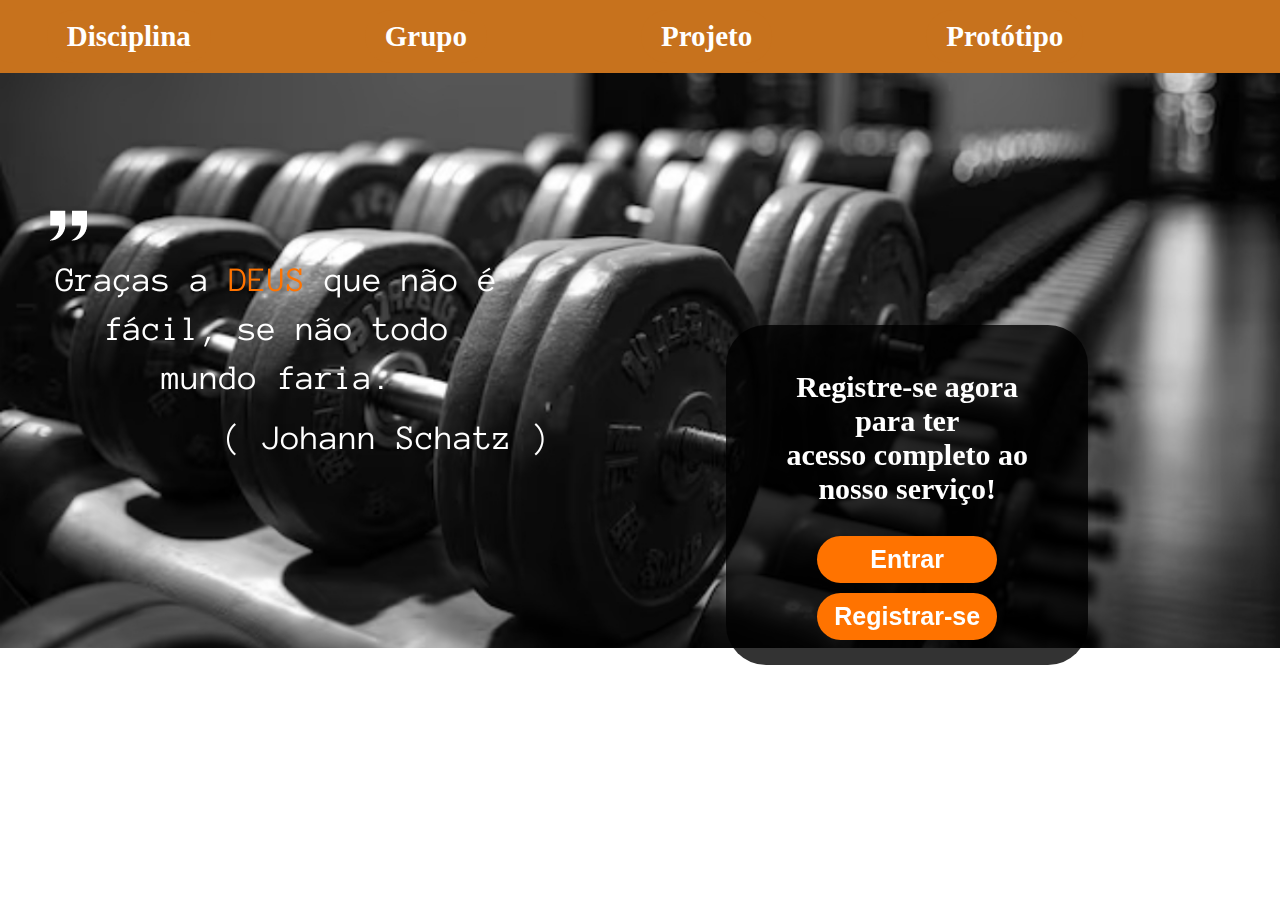
<file: index/index.html>
<!DOCTYPE html>
<html lang="pt-br">
<head>
    <meta charset="UTF-8">
    <meta name="viewport" content="width=device-width, initial-scale=1.0">
    <title>MFIT-PERSONAL</title>
    <link rel="stylesheet" href="inex.css">
    <script src="index.js" defer></script> <!-- Referência ao arquivo JavaScript externo -->
</head>
<body>
    <header class="cabecalho">
        <nav>
            <ul class="menu">
                <li><a href="#" id="disciplina" class="button-like" onclick="showText('disciplina')">Disciplina</a></li>
                <li><a href="#" id="grupo" class="button-like" onclick="showText('grupo')">Grupo</a></li>
                <li><a href="#" id="projeto" class="button-like" onclick="showText('projeto')">Projeto</a></li>
                <li><a href="#" id="prototipo" class="button-like" onclick="showText('prototipo')">Protótipo</a></li>
            </ul>
        </nav>
        <div class="menu-direito">
            <p style="font-size: 30px; font-weight: bold;">
                Registre-se agora<br>
                <span>para ter</span>
                <span>acesso completo ao</span>
                <span>nosso serviço!</span>
            </p>
            <button onclick="window.location.href = 'login/login.html'">Entrar</button>
            <button onclick="window.location.href = 'registre/registre.html'">Registrar-se</button>
        </div>
    </header>

    <main class="home">
        <div class="overlay" id="overlay" onclick="hideText()">
            <div class="overlay-content">
                <p id="overlay-text">Texto da caixa de texto...</p>
            </div>
        </div>
        <div class="fundo" id="content">
            <img src="imagens/Frase-Motivacional.png" alt="frase motivacional">
        </div>
    </main>
</body>
</html>
</file>
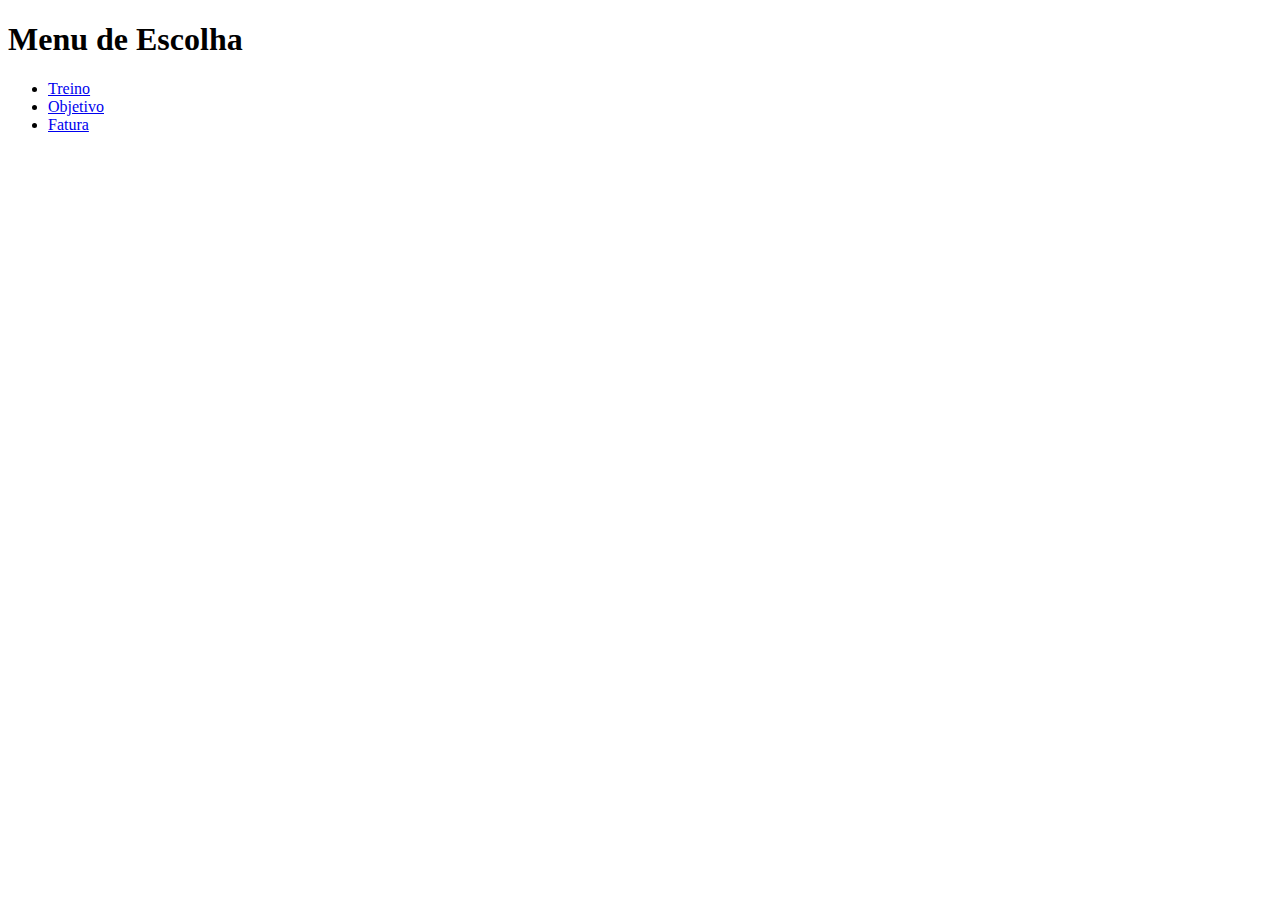
<file: 1/MenuAlunoHTML.html>
<!DOCTYPE html>
<html lang="pt-br">
<head>
    <meta charset="UTF-8">
    <meta name="viewport" content="width=device-width, initial-scale=1.0">
    <title>Menu de Escolha</title>
</head>
<body>
    <h1>Menu de Escolha</h1>
    <ul>
        <li><a href="#treino_aluno">Treino</a></li>
        <li><a href="#objetivos_aluno">Objetivo</a></li>
        <li><a href="#fatura_aluno">Fatura</a></li>
    
    </ul>

    <!-- Treino do Aluno -->
    <div id="treino_aluno">
        <h2>Treino do Aluno</h2>
        <p>Treino 1 - Quadríceps</p>
        <ul>
            <li>Cadeira Extensora 4x12</li>
            <li>Agachamento 5x10</li>
            <li>Leg Press 45° 4x8</li>
        </ul>
    </div>

    <!-- Objetivo do Aluno -->
    <div id="objetivos_aluno">
        <h3>Objetivo</h3>
        <ul>
            <li>Hipertrofia</li>
            <li>O aluno deseja ganhar massa muscular, 
                para ter o aumento do tamanho e do volume dos músculos. 
                Para isso, deve ter um treino mais focado na hipertrofia muscular.</li>
        </ul>
    </div>


    <!-- Fatura -->
    <div id="fatura_aluno">
        <h4>Fatura</h4>
    <ul>
        <li>Seu professor ainda não lançou nenhum plano ou fatura.</li>
    </ul>
    </div>

    <style>
        /* Esconder todos os conteúdos, exceto o alvo */
        div {
            display: none;
        }

        /* Exibir o conteúdo alvo */
        :target {
            display: block;
        }
    </style>
</body>
</html>
</file>
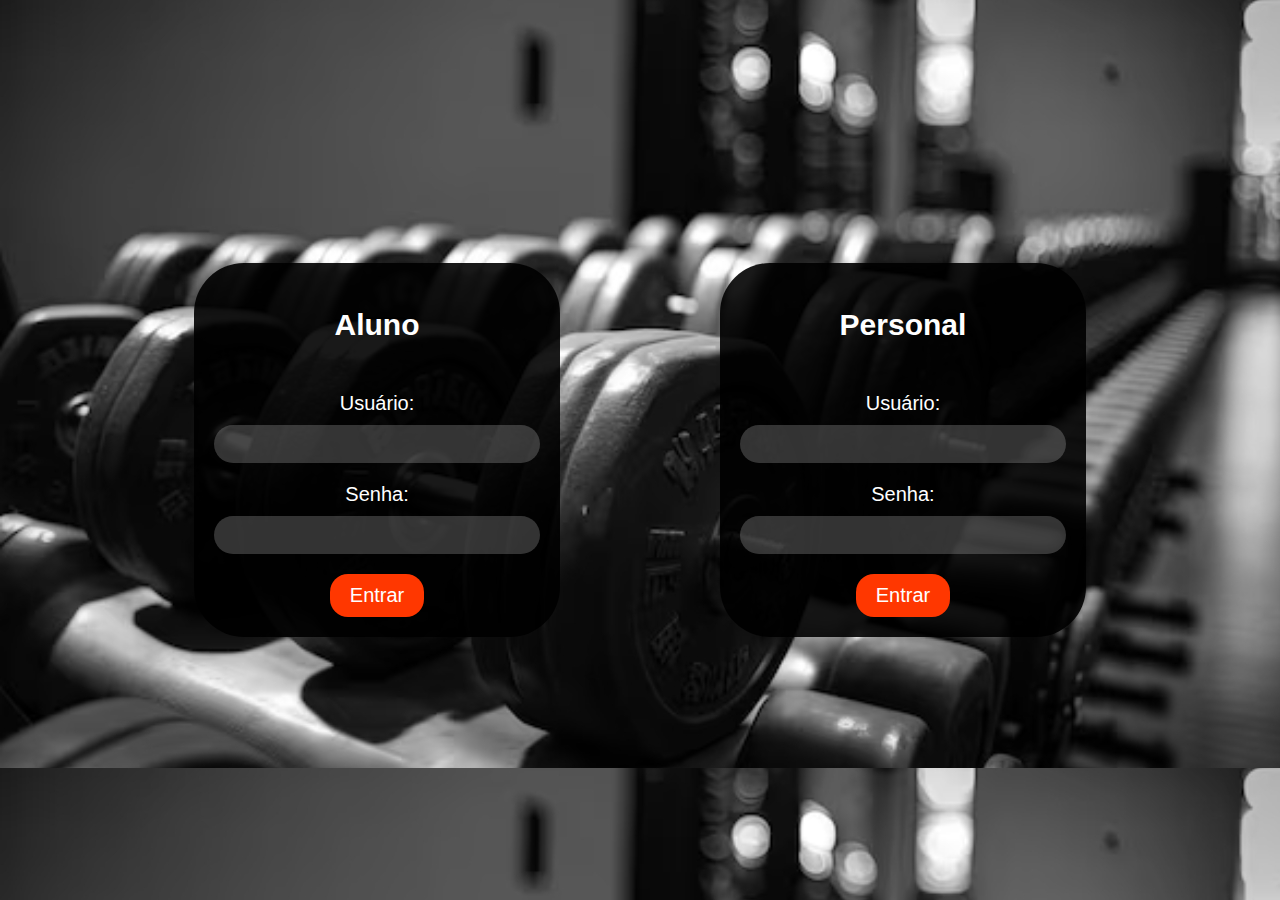
<file: index/login/login.html>
<!DOCTYPE html>
<html lang="pt-br">
<head>
    <meta charset="UTF-8">
    <meta name="viewport" content="width=device-width, initial-scale=1.0">
    <title>MFIT-PERSONAL</title>
    <link rel="stylesheet" href="login.css"> 
</head>
<body>
    <div class="container">
        <div class="login-aluno">
            <h2>Aluno</h2>
            <label for="email-aluno">Usuário:</label>
            <input type="email" id="email-aluno" name="email" required>
            <label for="password-aluno">Senha:</label>
            <input type="password" id="password-aluno" name="password" required>
            <button onclick="window.location.href = 'aluno/MenuAluno.html'">Entrar</button>
        </div>

        <div class="login-personal">
            <h2>Personal</h2>
            <label for="email-personal">Usuário:</label>
            <input type="email" id="email-personal" name="email" required>
            <label for="password-personal">Senha:</label>
            <input type="password" id="password-personal" name="password" required>
            <button class="botao2" onclick="window.location.href='professor/MenuProfHTML.html';">Entrar</button>

        </div>
    </div>
</body>
</html>
</file>
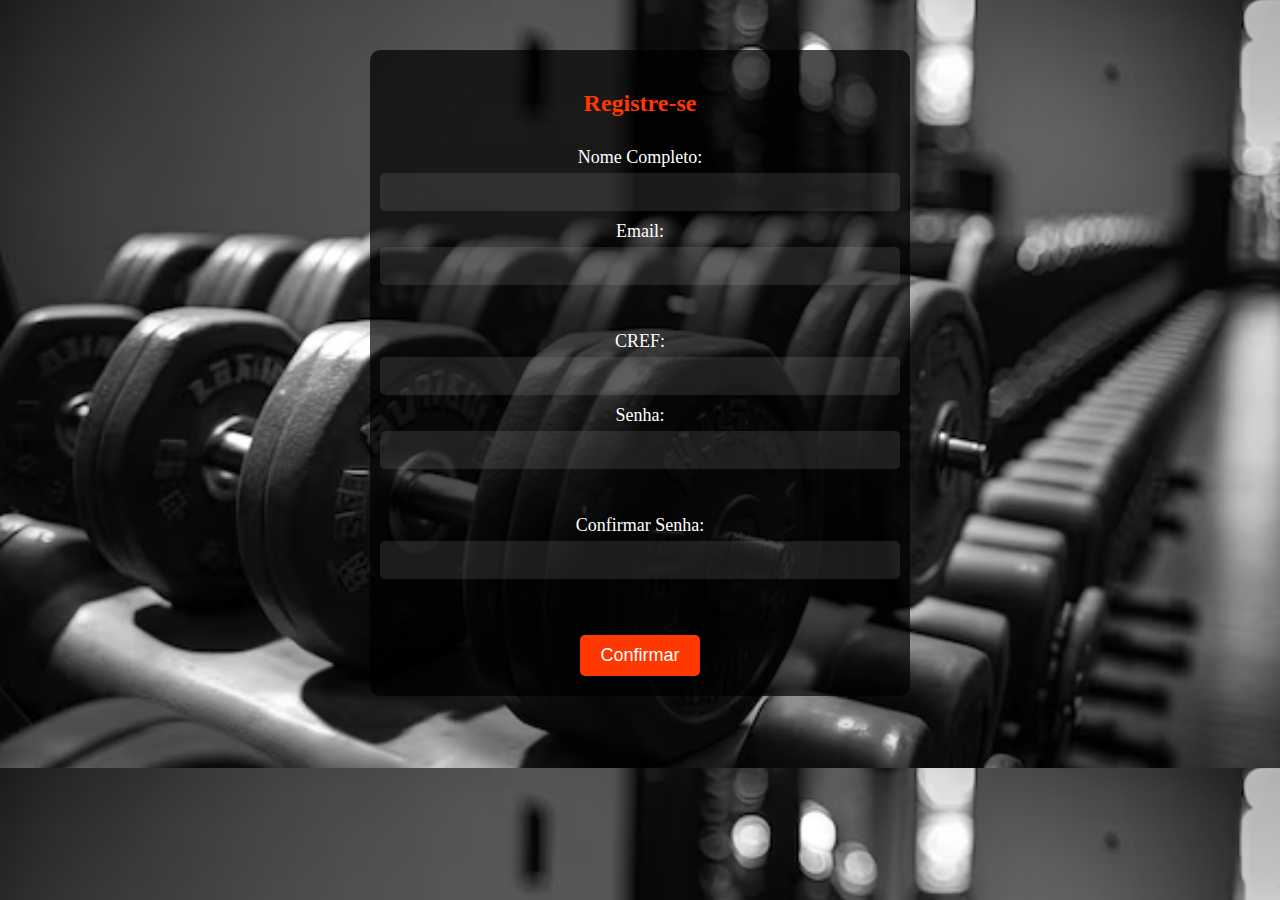
<file: index/registre/registre.html>
<!DOCTYPE html>
<html lang="pt-br">
<head>
    <meta charset="UTF-8">
    <meta name="viewport" content="width=device-width, initial-scale=1.0">
    <title>MFIT-PERSONAL</title>
    <link rel="stylesheet" href="registre.css"> <!-- Vinculando o arquivo CSS externo -->
</head>
<body>
    <div class="registro">
        <h2>Registre-se</h2>
        <form id="meuFormulario">
            <label for="username">Nome Completo:</label>
            <input type="text" id="username" name="username" required>
    
            <label for="email">Email:</label>
            <input type="email" id="email" name="email" required> <br><br>
    
            <label for="cref">CREF:</label>
            <input type="number" id="cref" name="cref" required>
    
            <label for="password">Senha:</label>
            <input type="password" id="password" name="password" required>
            <br><br>
    
            <label for="confirm_senha">Confirmar Senha:</label>
            <input type="password" id="confirm_senha" name="confirm_senha" required>
            <br><br>
    
            <button class="botao" type="submit" formaction="../login/login.html">Confirmar</button>
        </form>
    </div>
</body>
</html>
</file>
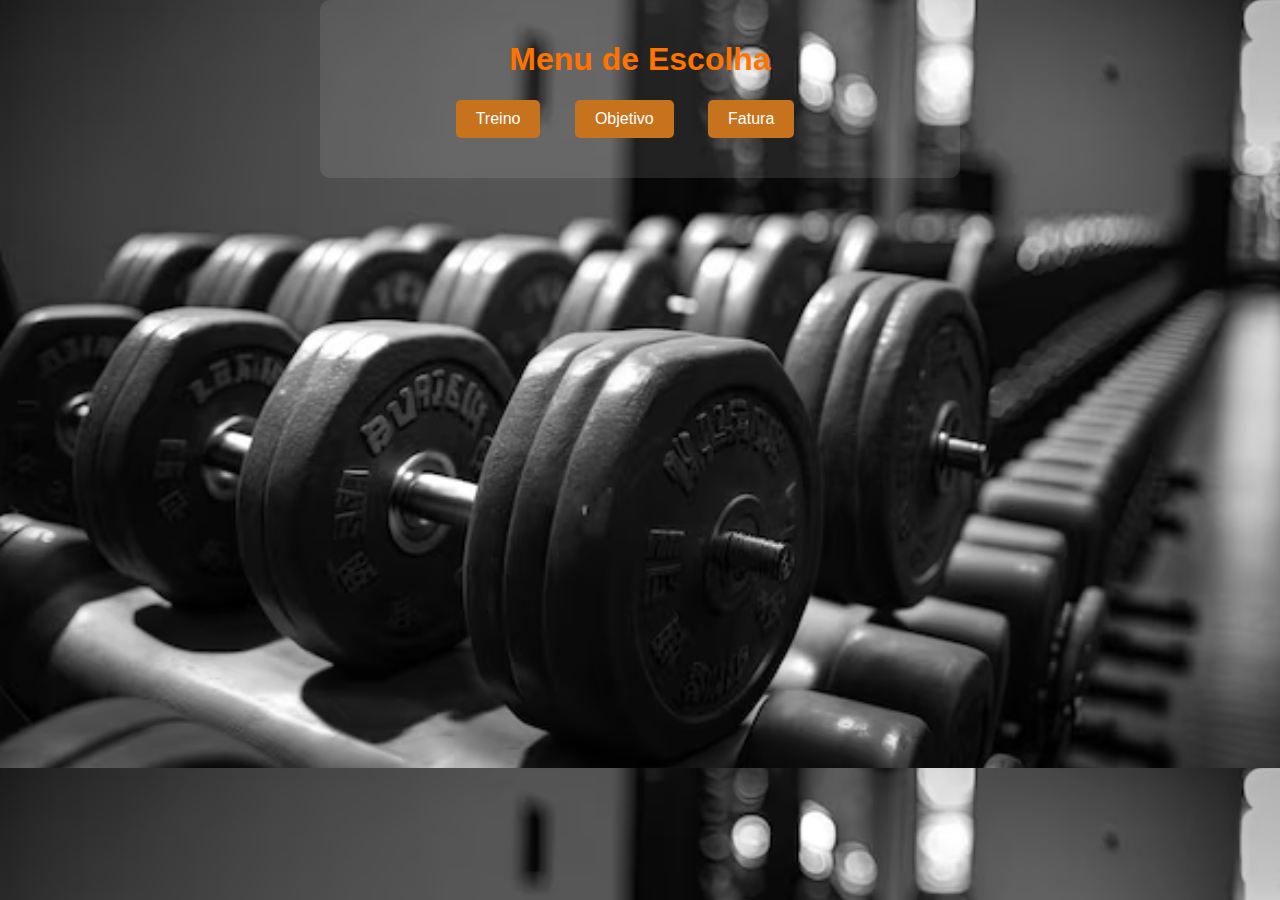
<file: index/login/aluno/MenuAluno.html>
<!DOCTYPE html>
<html lang="pt-br">
<head>
    <meta charset="UTF-8">
    <meta name="viewport" content="width=device-width, initial-scale=1.0">
    <title>Menu de Escolha</title>
    <link rel="stylesheet" href="aluno.css"> <!-- Vinculando o arquivo CSS externo -->
    <style>
        /* Estilo para o container central */
        .container {
            max-width: 600px; /* Ajuste conforme necessário */
            margin: 0 auto; /* Centraliza o container */
            padding: 20px;
            background-color: rgba(255, 255, 255, 0.1);
            border-radius: 10px;
            text-align: center;
        }

        /* Estilo para o cabeçalho */
        h1 {
            color: #ff7300;
        }

        /* Estilo para os botões */
        button {
            background-color: #c7721d;
            color: #fff;
            border: none;
            padding: 10px 20px;
            font-size: 16px;
            cursor: pointer;
            margin-right: 10px;
            border-radius: 5px;
        }

        button:hover {
            background-color: #ff7300;
        }

        /* Estilo para o conteúdo */
        .content {
            margin-top: 20px;
            text-align: left;
        }
    </style>
</head>
<body>
    <div class="container">
        <h1>Menu de Escolha</h1>
        <ul>
            <li><button onclick="showContent('treino_aluno')">Treino</button></li>
            <li><button onclick="showContent('objetivos_aluno')">Objetivo</button></li>
            <li><button onclick="showContent('fatura_aluno')">Fatura</button></li>
        </ul>

        <!-- Treino do Aluno -->
        <div id="treino_aluno" class="content hidden">
            <h2>Treino do Aluno</h2>
            <p>Treino 1 - Quadríceps</p>
            <ul>
                <li>Cadeira Extensora 4x12</li>
                <li>Agachamento 5x10</li>
                <li>Leg Press 45° 4x8</li>
            </ul>
        </div>

        <!-- Objetivo do Aluno -->
        <div id="objetivos_aluno" class="content hidden">
            <h2>Objetivo do Aluno</h2>
            <ul>
                <li>Hipertrofia</li>
                <li>O aluno deseja ganhar massa muscular, para ter o aumento do tamanho e do volume dos músculos. Para isso, deve ter um treino mais focado na hipertrofia muscular.</li>
            </ul>
        </div>

        <!-- Fatura -->
        <div id="fatura_aluno" class="content hidden">
            <h2>Fatura</h2>
            <ul>
                <li>Seu professor ainda não lançou nenhum plano ou fatura.</li>
            </ul>
        </div>
    </div>

    <script src="script.js"></script> <!-- Vinculando o arquivo JavaScript externo -->
</body>
</html>
</file>
<file: index/inex.css>
body {
    background-image: url(imagens/back.jpg);
    background-position: center;
    background-repeat: no-repeat;
    background-size: cover;    
    margin: 0; 
    padding: 0; 
}


header {
    background-color: #c7721d; 
    padding: 10px; 
    display: flex; 
    justify-content: center; 
}

header ul.menu {
    list-style-type: none; 
    padding: 0;
    margin: 0; 
    text-align: center; 
}

header ul.menu li {
    display: inline; /* Exibindo os itens da lista em linha */
    margin-right: 150px; /* Adicionando margem direita entre os itens */
}

header ul.menu li a {
    color: white; /* Cor do texto branco */
    text-decoration: none; /* Removendo sublinhado dos links */
    font-size: 29px; /* Tamanho da fonte em pixels */
    font-weight: bold; /* Texto em negrito */
}

.menu-direito {
    position: fixed; /* Posicionamento fixo */
    top: 55%; /* Posicionamento vertical no meio da tela */
    right: 15%; /* Distância da direita */
    background-color: rgba(0, 0, 0, 0.8); /* Cor de fundo com transparência */
    padding: 15px 60px; /* Adicionando preenchimento para espaçamento interno, ajuste os valores de acordo com sua preferência */
    border-radius: 40px; /* Adicionando borda arredondada */
    color: white; /* Cor do texto branco */
    transform: translate(0, -50%); /* Ajustando para centralizar verticalmente */
    text-align: center; /* Alinhando o conteúdo no centro */
    background-size: 100% 100%; /* Ajustando manualmente o tamanho do background-color */
}


.menu-direito p {
    font-weight: bold; /* Texto em negrito */
    font-size: 24px; /* Tamanho da fonte em pixels */
}

.menu-direito span {
    display: block; /* Quebra de linha */
}

.menu-direito button {
    display: block; /* Transformando os botões em blocos */
    margin: 10px auto; /* Margem automática nas laterais e 10px na parte superior e inferior */
    width: 180px; /* Largura fixa */
    padding: 9px; /* Adicionando preenchimento interno */
    background-color: #ff7300; /* Cor de fundo laranja */
    border: none; /* Removendo borda */
    color: white; /* Cor do texto branco */
    font-size: 25px; /* Tamanho da fonte em pixels */
    cursor: pointer; /* Alterando o cursor para indicar que é clicável */
    border-radius: 60px; /* Adicionando borda arredondada */
    font-weight: bold;
}

.menu-direito button:hover {
    background-color: #ff7f00; /* Cor de fundo laranja mais escura quando hover */
}

.overlay {
    position: fixed;
    top: 0;
    left: 0;
    width: 100%;
    height: 100%;
    background-color: rgba(0, 0, 0, 0.9); /* Cor de fundo com transparência */
    display: none;
    z-index: 999; /* Garante que a caixa de texto esteja acima de todos os outros elementos */
}

.overlay-content p {
    font-size: 25px;
    text-align: center;
    
}

.button-like {
    display: inline-block;
    padding: 10px 20px;
    background-color: #c7721d;
    color: white;
    text-decoration: none;
    border-radius: 30px;
    transition: background-color 0.3s ease;
}

.button-like:hover {
    background-color: #ff7f00;
}

.overlay-content {
    position: fixed;
    top: 55%;
    left: 50%;
    transform: translate(-50%, -50%);
    background-color: rgba(0, 0, 0, 0.9);
    padding: 20px;
    border-radius: 40px;
    color: white;
    opacity: 0;
    transition: opacity 0.5s ease;
    width: 100%; 
    height: auto; 
    max-width: 80%; 
    max-height: 80%;
    overflow-y: auto;
}


.fundo img {
    margin-left: 50px; 
}



#overlay-text {
    display: flex;
    justify-content: space-around;
    flex-wrap: wrap;
}

.participant {
    flex-basis: calc(20% - 20px); 
    margin-bottom: 20px;
    text-align: center;
}

.participant img {
    width: 215px;
    margin-bottom: 2px; 
}

.participant p {
    font-size: 18px;
    margin: 10;
}

.overlay {
    position: fixed;
    top: 0;
    left: 0;
    width: 100%;
    height: 100%;
    background-color: rgba(0, 0, 0, 0.7);
    display: none;
    justify-content: center;
    align-items: center;
    z-index: 1000;
}

.closebtn {
    position: absolute;
    top: 10px;
    right: 10px;
    font-size: 24px;
    cursor: pointer;
}

.slider-container {
    position: relative;
    width: 80%;
    max-width: 600px;
    margin: auto;
    overflow: hidden;
}

.slider {
    display: flex;
    transition: transform 0.5s ease-in-out;
}

.slide {
    min-width: 100%;
    box-sizing: border-box;
    display: flex;
    justify-content: center;
    align-items: center;
}

.slide img {
    max-width: 100%;
    height: auto;
}

.prev, .next {
    position: absolute;
    top: 50%;
    width: auto;
    padding: 16px;
    color: white;
    font-weight: bold;
    font-size: 18px;
    cursor: pointer;
    user-select: none;
    transform: translateY(-50%);
}

.prev {
    left: 0;
}

.next {
    right: 0;
}

@keyframes fade {
    from {opacity: .4}
    to {opacity: 1}
}
</file>
<file: index/login/login.css>
body {
    color: antiquewhite;
    background-image: url(imagens/back.jpg);
    margin: 0;
    padding: 0;
    font-family: Arial, sans-serif;
}

.container {
    display: flex;
    justify-content: center;
    align-items: center;
    height: 100vh;
}

.login-aluno,
.login-personal {
    max-width: 400px;
    background-color: rgba(0, 0, 0, 0.9);
    padding: 20px;
    border-radius: 50px;
    margin: 0 80px; /* Espaçamento entre os menus */
    text-align: center;
}

.login-aluno h2,
.login-personal h2 {
    color: white;
    margin-bottom: 50px;
    font-size: 30px; /* Tamanho da fonte para os títulos */
}

.login-aluno label,
.login-personal label {
    display: block;
    margin-bottom: 10px;
    color: white;
    font-size: 20px; /* Tamanho da fonte para as etiquetas */
}

.login-aluno input,
.login-personal input {
    width: calc(100% - 20px);
    padding: 10px;
    margin-bottom: 20px;
    border-radius: 20px;
    border: none;
    background-color: rgba(255, 255, 255, 0.2);
    color: white;
    font-size: 16px; /* Tamanho da fonte para os campos de entrada */
}

button {
    padding: 10px 20px;
    background-color: rgb(255, 55, 0);
    color: white;
    border: none;
    border-radius: 18px;
    cursor: pointer;
    transition: background-color 0.3s;
    font-size: 20px; /* Tamanho da fonte para os botões */
}

button:hover {
    background-color: rgb(235, 45, 0);
}
</file>
<file: index/registre/registre.css>
body {
    background-image: url(imagens/back.jpg);
    color: aliceblue;
}

.registro {
    width: 80%;
    max-width: 500px;
    margin: 50px auto;
    background-color: rgba(0, 0, 0, 0.7);
    padding: 20px;
    border-radius: 10px;
    text-align: center;
}

.registro h2 {
    color: rgb(255, 55, 0);
}

.registro form {
    display: flex;
    flex-direction: column;
    align-items: center;
}

.registro label {
    margin-top: 10px;
    font-size: 18px;
    color: white;
}

.registro input[type="text"],
.registro input[type="email"],
.registro input[type="number"],
.registro input[type="password"] {
    width: 100%;
    padding: 10px;
    margin-top: 5px;
    border-radius: 5px;
    border: none;
    background-color: rgba(255, 255, 255, 0.1);
    color: white;
    font-size: 16px;
}

.registro button {
    padding: 10px 20px;
    margin-top: 20px;
    border: none;
    border-radius: 5px;
    background-color: rgb(255, 55, 0);
    color: white;
    font-size: 18px;
    cursor: pointer;
    transition: background-color 0.3s ease;
}

.registro button:hover {
    background-color: #ff3700; /* Cor ligeiramente mais clara ao passar o mouse */
}
</file>
<file: index/login/aluno/aluno.css>
/* Estilo para ocultar os elementos */
.hidden {
    display: none !important;
}

/* Estilo para o corpo da página */
body {
    color: antiquewhite;
    background-image: url(imagens/back.jpg);
    margin: 0;
    padding: 0;
    font-family: Arial, sans-serif;
}

/* Estilo para o container central */
.container {
    max-width: 600px; /* Ajuste conforme necessário */
    margin: 0 auto; /* Centraliza o container */
    padding: 20px;
    background-color: rgba(0, 0, 0, 0.7);
    border-radius: 10px;
    text-align: center;
}

/* Estilo para o cabeçalho */
h1 {
    color: #ff7300;
}

/* Estilo para os botões */
button {
    background-color: #c7721d;
    color: #fff;
    border: none;
    padding: 10px 20px;
    font-size: 16px;
    cursor: pointer;
    margin-right: 10px;
    border-radius: 5px;
}

button:hover {
    background-color: #ff7300;
}

/* Estilo para o menu */
ul {
    list-style-type: none;
    padding: 0;
    margin-bottom: 20px;
}

/* Estilo para os itens do menu */
ul li {
    display: inline;
    margin-right: 20px;
}

/* Estilo para o conteúdo */
.content {
    margin-top: 20px;
    text-align: left;
}
</file>
